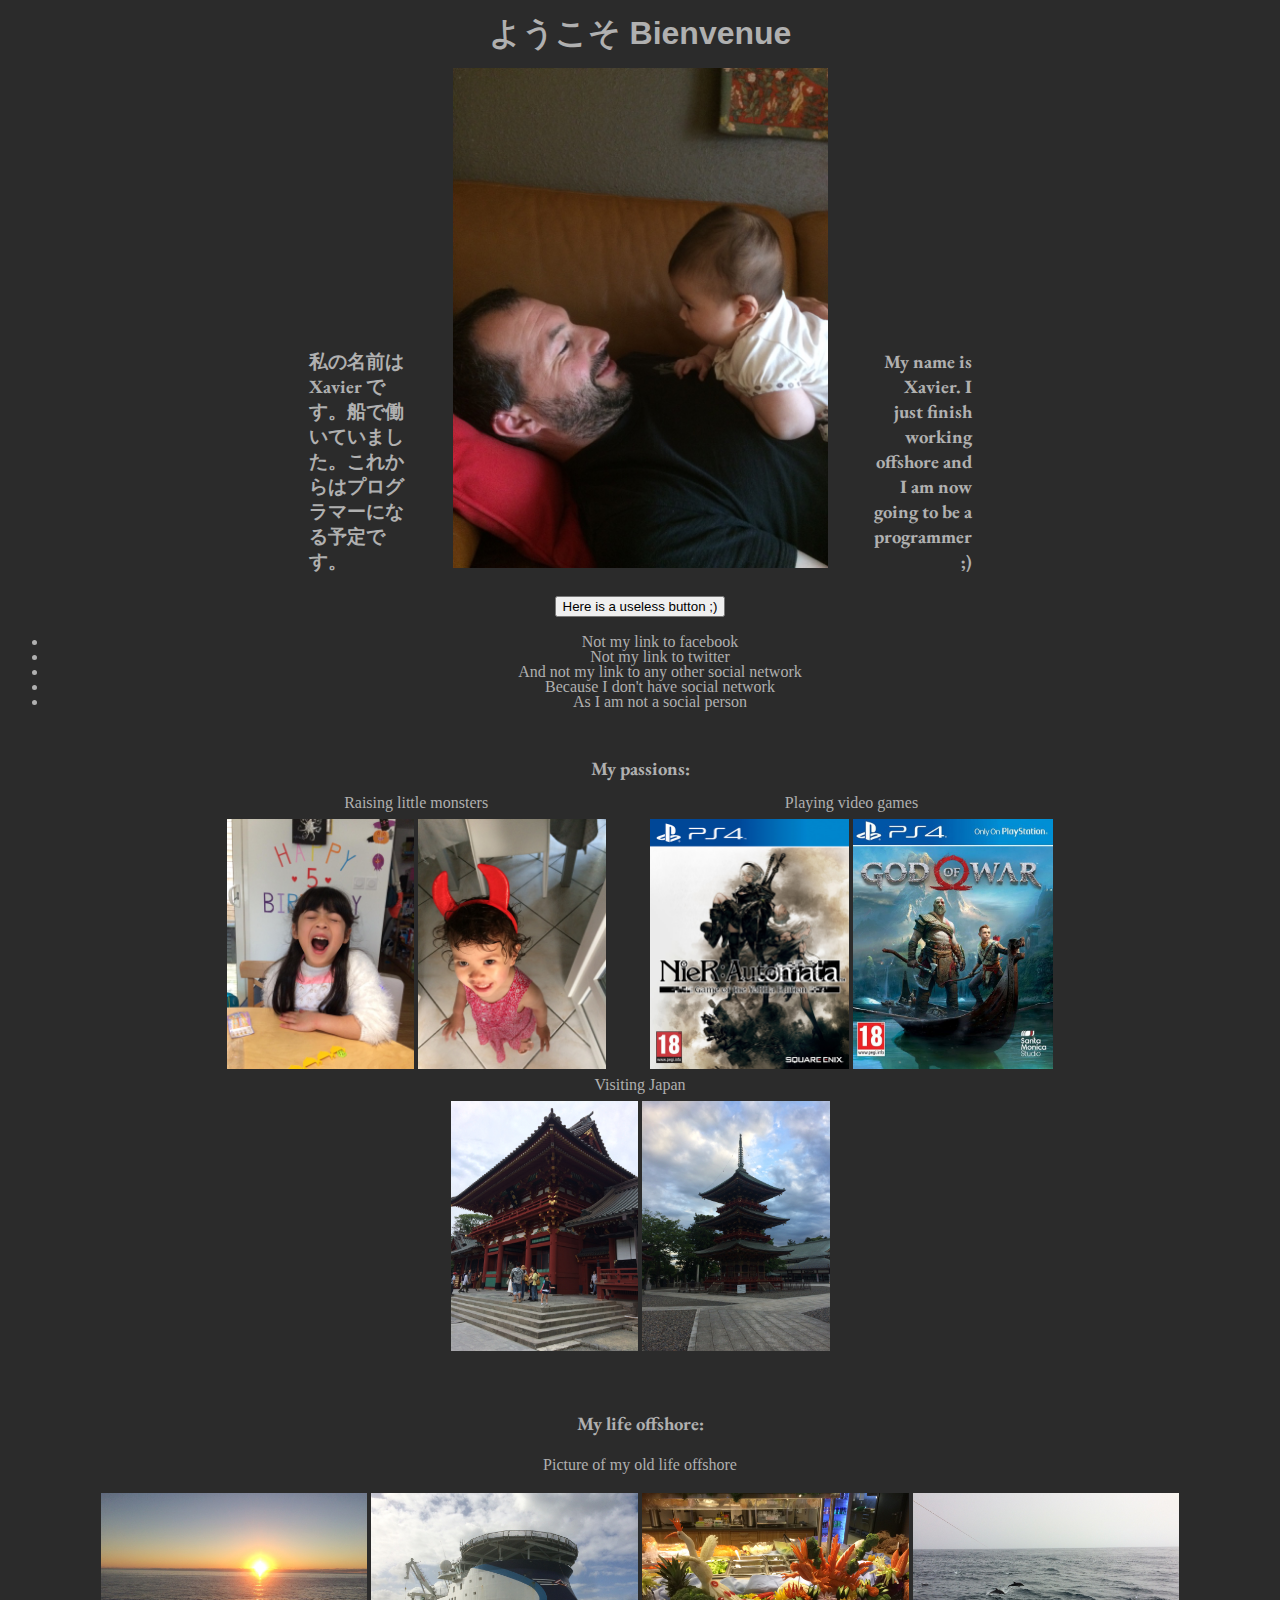
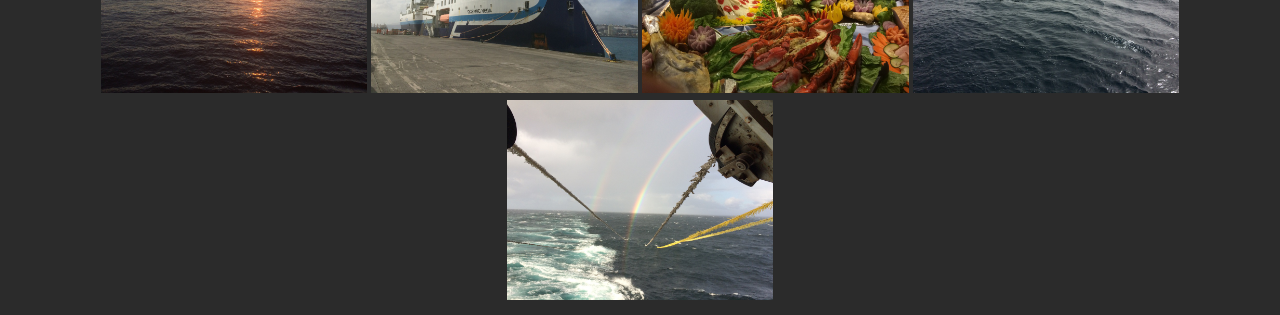
<file: index.html>
<!DOCTYPE html>
<html>

<head>
  <title>My Profile</title>
  <meta charset="UTF-8" />
  <meta name="description" content="All about me">
  <link rel="stylesheet" href="style.css">
   <link href="https://fonts.googleapis.com/css?family=EB+Garamond|Kosugi+Maru|Lobster&display=swap" rel="stylesheet">
   <meta name="viewport" content="width=device-width, initial-scale=1">

</head>

<body>
  <h1>ようこそ   Bienvenue</h1>

  <div class="profile">
    <h3 id="japan" class="card">私の名前は　Xavier です。船で働いていました。これからはプログラマーになる予定です。</h3>
    <img id="profile" class="card" src="images/Profile.jpg" alt="Profile picture" height="500px">
    <h3 id="english" class="card">My name is Xavier. I just finish working offshore and I am now going to be a programmer ;)</h3>
  </div>

  <div>
    <input class="favorite styled"
         type="button"
         value="Here is a useless button ;)">
    <ul>
      <li>Not my link to facebook</li>
      <li>Not my link to twitter</li>
      <li>And not my link to any other social network</li>
      <li>Because I don't have social network</li>
      <li>As I am not a social person</li>
    </ul>
  </div>

  <div class="passions">
    <h3>My passions:</h3>
    <div class="card">
      <p>Raising little monsters</p>
      <img src="images/Screaming_sumile.jpg" alt="Screaming_sumilé" height="250px">
      <img src="images/Devil-Asuka.jpg" alt="Devil-Asuka" height="250px">
    </div>

    <div class="card">
      <p>Playing video games</p>
      <img src="images/NieR-Automata.jpg" alt="NieR-Automata" height="250px">
      <img src="images/god-of-war.jpg" alt="god-of-war.jpg" height="250px">
    </div>

    <div class="card">
      <p>Visiting Japan</p>
      <img src="images/IMG_1840.jpeg" alt="Japanese temple" height="250px">
      <img src="images/IMG_2004.jpeg" alt="Japanese pagode" height="250px">
    </div>
  </div>

    <div class="CGG">
    <h3>My life offshore:</h3>
    <div class="card">
      <p>Picture of my old life offshore</p>
      <img src="images/CGG-2.jpg" alt="Offshore pics" height="200px">
      <img src="images/CGG-3.jpg" alt="Offshore pics" height="200px">
      <img src="images/CGG-4.jpg" alt="Offshore pics" height="200px">
      <img src="images/CGG-5.jpg" alt="Offshore pics" height="200px">
      <img src="images/CGG-6.jpg" alt="Offshore pics" height="200px">
    </div>
  </div>
</body>

</html>
</file>
<file: style.css>
@media (max-width: 960px) {
  /* For a screen < 960px, this CSS will be read */
  .container {
    width: 700px;
  }
}
@media (max-width: 720px) {
  /* For a screen < 720px, this CSS will be read */
  .container {
    width: 500px;
  }
}
@media (max-width: 540px) {
  /* For a screen < 540px, this CSS will be read */
  .container {
    width: 300px;
  }
}

body {
  /*font-family: 'EB Garamond', serif;*/
  background-color: #2b2b2b;
  color: #b0b0b0;
  line-height: 25px;
  text-align: center;
}

h1 {
  font-family: 'Kosugi Maru', sans-serif;
}

h3 {
  font-family: 'EB Garamond', serif;
}

ul {
  line-height: 15px;
}

img:hover{
  filter: grayscale(100%);
}

#japan {
  text-align: left;
  width: 100px;
  height: 50px;
}

#profile{
  text-align: center;
}

#english{
  text-align: right;
  width: 100px;
  height: 50%;
}

.profile {
  display: inline-block;
}

.passions{
  line-height: 0px;
  margin: 60px 0 0 0;
}

.passions p {
  margin: 0 0 15 0;
}

.card{
  display: inline-block;
  padding: 0px 20px;
}

.CGG{
  margin: 60px 0 0 0;
}

.CGG h3 {
  margin: 0;
}

.CGG p {
  margin: 0 0 15 0;
}
</file>
